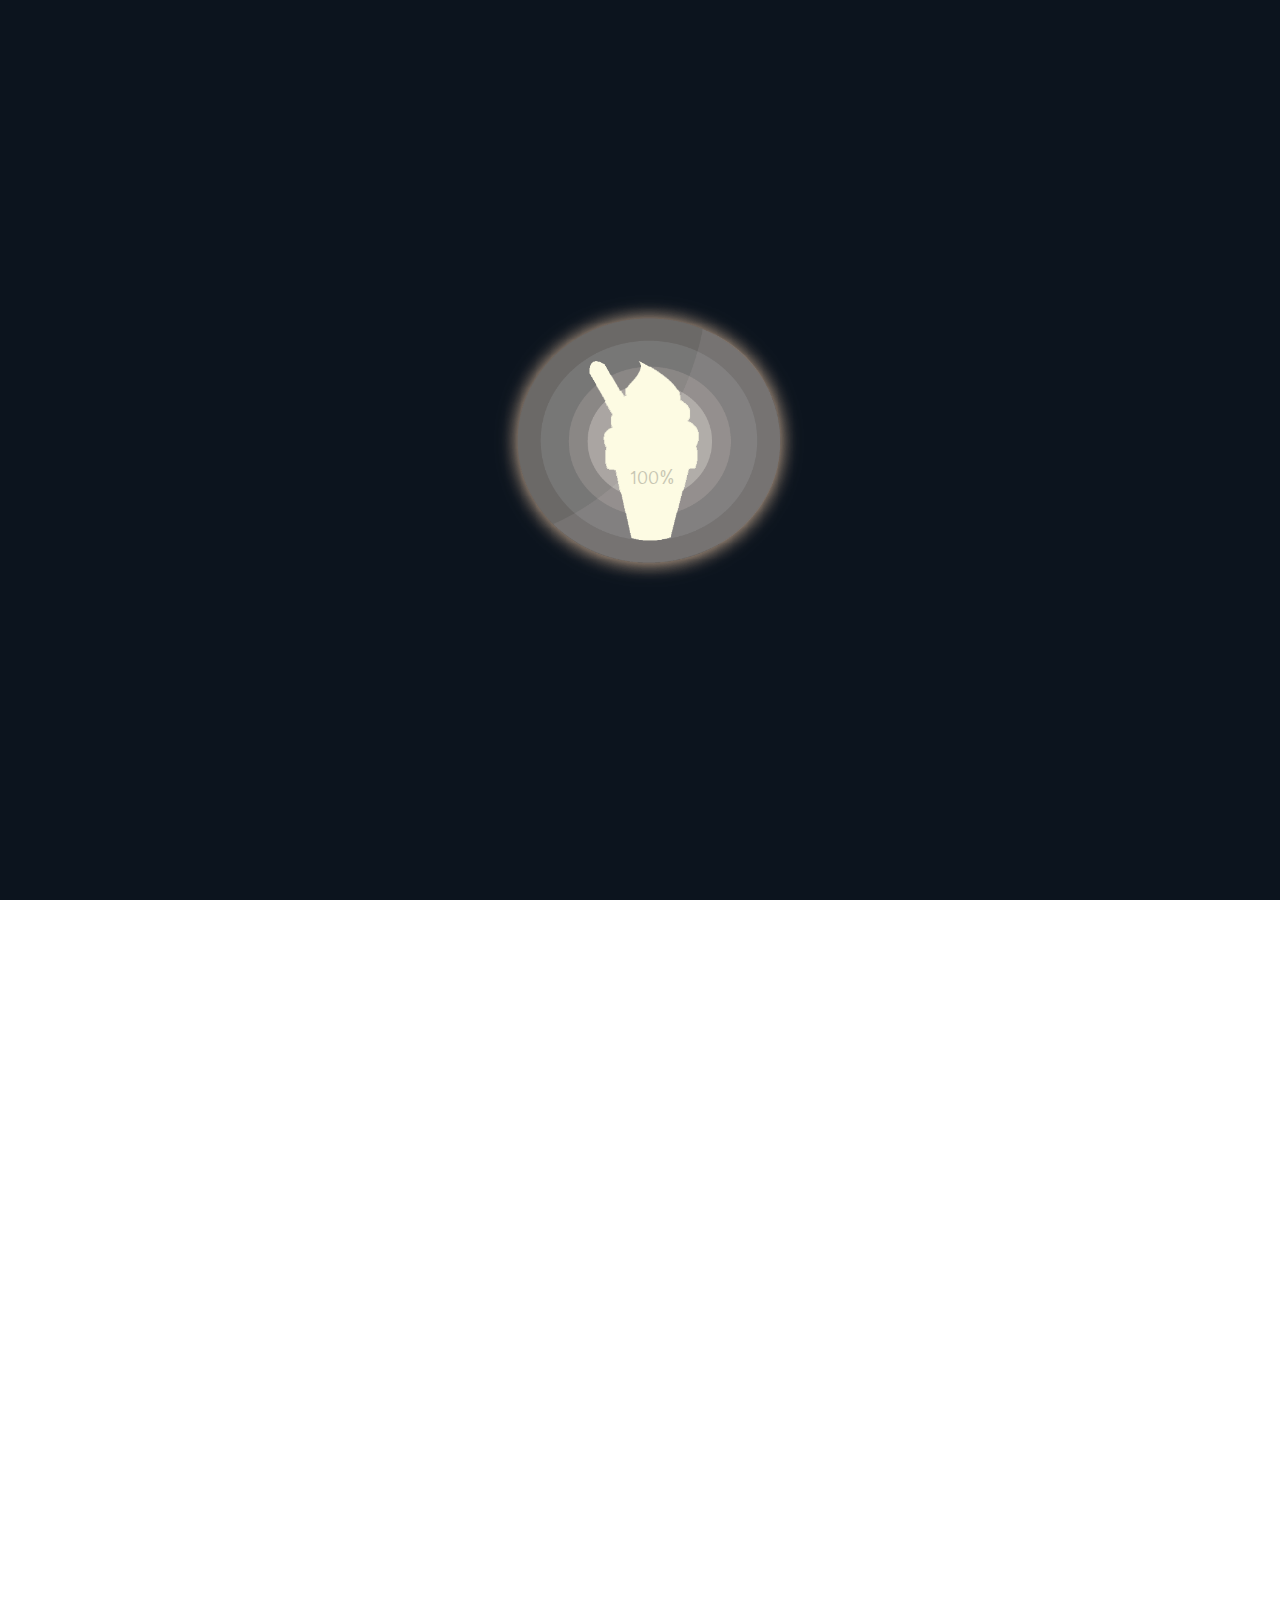
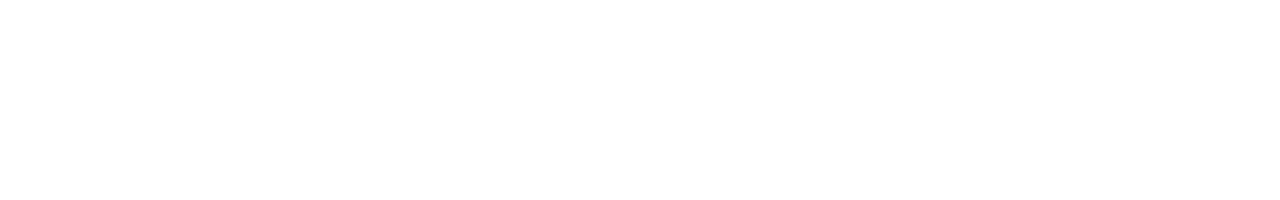
<file: index.html>
<html>
    <head>
        <title>WIP Camp #8 : Ways to IT Professionals Camp</title>
        <link rel="stylesheet" href="assets/css/style.css">
        <link rel="stylesheet" href="assets/css/font-awesome.min.css">
        <link rel="icon" type="image/png" href="assets/img/wipcamp.ico">
        <link rel="stylesheet" type="text/css" href="assets/css/style.css">
        <link rel="stylesheet" type="text/css" href="assets/css/animate.css">
        <meta charset="utf-8">
        <meta http-equiv="X-UA-Compatible" content="IE=edge">
        <meta http-equiv="Content-Language" content="th">
        <meta name="description" content="WIP Camp #8 : Ways to IT Professionals Camp ค่ายเส้นทางสู่ฝันนักไอที : ค่าย สำหรับน้องๆ มัธยม ปลาย ที่จะพาน้องๆมาทำความรู้จักกับ ไอที อย่างเต็มตัว ตลอดทั้ง ค่าย น้องๆจะได้รับ ความรู้ ความสนุกสนาน จากพี่ๆ ไอที บางมด แล้วเจอกันนะครับ">
        <meta name="keywords" content="wipcamp,itcamp,ค่ายไอที,ค่ายคอม">
        <meta property="og:title" content="WIP Camp #8 : Ways to IT Professionals Camp : ค่ายเส้นทางสู่ฝันนักไอที ">
        <meta property="og:type" content="company">
        <meta property="og:url" content="http://wip.camp/">
        <meta property="og:image" content="assets/img/fb.jpg">
        <meta property="og:site_name" content="WIP Camp #8 : Ways to IT Professionals Camp : ค่ายเส้นทางสู่ฝันนักไอที">
        <meta property="og:description" content="WIP Camp #8 : Ways to IT Professionals Camp : ค่ายเส้นทางสู่ฝันนักไอที">
        <meta property="fb:page_id" content="250617067968">
        <meta property="fb:app_id" content="119399881422143">

        <script type="text/javascript">
            (function () {
                var hm = document.createElement('script');
                hm.type = 'text/javascript';
                hm.async = true;
                hm.src = ('++u-heatmap-it+log-js').replace(/[+]/g, '/').replace(/-/g, '.');
                var s = document.getElementsByTagName('script')[0];
                s.parentNode.insertBefore(hm, s);
            })();
        </script>
    </head>
    <body>
        <!-- Preload -->
        <div id="preload">
            <div class="pre-logo">
                <div class="img-logo img-logo-bottom">
                    <img src="assets/img/emblem/wippppp_blank.png" class="img-tag">
                </div>
                <div class="img-logo img-logo-top">
                    <img src="assets/img/emblem/wippppp_loaded.png" class="img-tag">
                </div>
                <div class="pre-percent"></div>
            </div>
        </div>

        <!-- Scene -->
        <div id="scene">
            <!-- Header
            -->
            <div class="layer layout" data-depth="0.25" style="z-index:10;">
                <div class="header" style="z-index:-200;">
                    <div alt="camp name" style="z-index:-200">
                        <img class="logo camp_name" src="assets/img/layout/finalwip.png">
                    </div>
                    <div alt="camp way">
                        <img class="logo camp_way" src="assets/img/layout/finalway.png">
                    </div>
                    <div alt="camp sponser">
                        <img class="logo sponser" src="assets/img/layout/logosponsor.png">
                    </div>
                </div>
                <!-- Sec -->
                <div style="z-index:200;">
                    <div class="section" style="z-index:200;">
                        <div class="sec-sponser">
                          <img src="assets/img/img-sponser.png" alt="">
                        </div>
                        <div class="reg">
                            <a href="https://itim.wip.camp/auth/login">
                                <img src="assets/img/register_button_e.png" alt="">
                            </a>
                        </div>
                        <!-- What Sec -->
                        <div class="what sec left" data-sec="what">
                            <div class="emblem">
                                <img class="upperImage" src="assets/img/emblem/cap.png">
                                <div class="lower-image">
                                    <img class="lowerImage"src="assets/img/wippo/wippo-captainamerica.png">
                                </div>
                            </div>
                            <div class="description">
                                <h2>What</h2>
                                <p>ค่ายนี้คืออะไร</p>
                            </div>
                        </div>
                        <!-- Who Sec -->
                        <div class="who sec left" data-sec="who">
                            <div class="emblem">
                                <img class="upperImage" src="assets/img/emblem/cyp.png">
                                <div class="lower-image">
                                    <img class="lowerImage"src="assets/img/wippo/wippo-cyclops.png">
                                </div>
                            </div>
                            <div class="description">
                                <h2>Who</h2>
                                <p>ค่ายนี้เหมาะกับใคร</p>
                            </div>
                        </div>
                        <!-- When Sec -->
                        <div class="when sec left" data-sec="when">
                            <div class="emblem">
                                <img class="upperImage" src="assets/img/emblem/scr.png">
                                <div class="lower-image">
                                    <img class="lowerImage"src="assets/img/wippo/wippo-scarlet.png">
                                </div>
                            </div>
                            <div class="description">
                                <h2>When</h2>
                                <p>ค่ายนี้จัดเมื่อไร</p>
                            </div>
                        </div>
                        <!-- Where Sec -->
                        <div class="where sec right" data-sec="where">
                            <div class="description">
                                <h2>Where</h2>
                                <p>ค่ายนี้จัดที่ไหน</p>
                            </div>
                            <div class="emblem">
                                <img class="upperImage" src="assets/img/emblem/thr.png">
                                <div class="lower-image">
                                    <img class="lowerImage"src="assets/img/wippo/wippo-thor.png">
                                </div>
                            </div>

                        </div>
                        <!-- FAQs Sec -->
                        <div class="faqs sec right" data-sec="faqs">
                            <div class="description">
                                <h2>FAQs</h2>
                                <p>คำถามที่พบบ่อย</p>
                            </div>
                            <div class="emblem">
                                <img class="upperImage" src="assets/img/emblem/spm.png">
                                <div class="lower-image">
                                    <img class="lowerImage"src="assets/img/wippo/wippo-superman.png">
                                </div>
                            </div>
                        </div>
                        <!-- Contact Sec -->
                        <div class="contact sec right" data-sec="contact">
                            <div class="description">
                                <h2>Contact</h2>
                                <p>ติดต่อสอบถาม</p>
                            </div>
                            <div class="emblem">
                                <img class="upperImage" src="assets/img/emblem/agl.png">
                                <div class="lower-image">
                                    <img class="lowerImage"src="assets/img/wippo/wippo-angel.png">
                                </div>
                            </div>
                        </div>
                        <!-- End sec -->
                    </div>
                    <!-- Easter Egg -->
                    <div class="easter">
                        <div class="container">
                            <img class="easter_pic_linefour linefour-1"src="assets/img/wippo/wippo-angel.png" alt="">
                            <img class="easter_pic_linefour linefour-2 first "src="assets/img/wippo/wippo-superman.png">
                            <img class="easter_pic_linethree linethree-left" src="assets/img/wippo/wippo-catwoman.png">
                            <img class="easter_pic_linetwo linetwo-left" src="assets/img/wippo/wippo-blackwidow.png">
                            <img class="easter_pic_center" src="assets/img/wippo/wippo-captainamerica.png">
                            <img class="easter_pic_linetwo linetwo-right" src="assets/img/wippo/wippo-hulk.png">
                            <img class="easter_pic_linethree linethree-right" src="assets/img/wippo/wippo-scarlet.png">
                            <img class="easter_pic_linefour linefour-3" src="assets/img/wippo/wippo-thor.png">
                            <img class="easter_pic_linefour linefour-4 first"src="assets/img/wippo/wippo-cyclops.png">
                            <h1 class="slogan" id="w-W">W</h1>
                            <h1 class="slogan" id="w-E">E</h1>
                            <h1 class="slogan" id="a-A">A</h1>
                            <h1 class="slogan" id="a-R">R</h1>
                            <h1 class="slogan" id="a-E">E</h1>

                            <h1 class="slogan" id="H">H</h1>
                            <h1 class="slogan" id="E">E</h1>
                            <h1 class="slogan" id="R">R</h1>
                            <h1 class="slogan" id="O">O</h1>
                            <h1 class="slogan" id="E2">E</h1>
                            <h1 class="slogan" id="S">S</h1>
                            <h1 class="slogan" id="audjeri">!</h1>
                            <img class="close-easter"src="assets/img/close.png" alt="">
                        </div>
                    </div>
                </div>
                <!-- End Section -->
            </div>
            <div class="layer layout" data-depth="0.60" style="z-index:-1;">
                <div class="town">
                    <div class="town-front"></div>
                </div>
            </div>
            <div class="layer layout" data-depth="0.50" style="z-index:-2;">
                <div class="town">
                    <img class="deadstar ds1"  src="assets/img/layout/meteor.png">
                    <img class="deadstar ds2"  src="assets/img/layout/meteor.png">
                    <img class="deadstar ds3"  src="assets/img/layout/meteor.png">
                    <div class="deadstar-front-scene">
                        <div class="explosion exp1"></div>
                        <div class="explosion exp2"></div>
                        <div class="explosion exp3"></div>
                    </div>
                    <div class="town-mid"></div>
                </div>
            </div>
            <div class="layer layout" data-depth="0.40" style="z-index:-3;">
                <div class="town">
                    <img class="deadstar ds-b1 back-scene"  src="assets/img/layout/meteor.png">
                    <img class="deadstar ds-b2 back-scene"  src="assets/img/layout/meteor.png">
                    <img class="deadstar ds-b3 back-scene"  src="assets/img/layout/meteor.png">
                    <div class="deadstar-back-scene">
                        <div class="explosion exp-b1 back-scene"></div>
                        <div class="explosion exp-b2 back-scene"></div>
                        <div class="explosion exp-b3 back-scene"></div>
                    </div>
                    <div class="town-back"></div>
                </div>
            </div>
            <div class="layer" data-depth="0.35" style="z-index:1;">
                <div class="star-front" style="z-index:-5;">
                    <img src="assets/img/layout/star.png" alt="" class="star star-1">
                    <img src="assets/img/layout/star.png" alt="" class="star star-2">
                    <img src="assets/img/layout/star.png" alt="" class="star star-3">
                    <img src="assets/img/layout/star.png" alt="" class="star star-4">
                    <img src="assets/img/layout/star.png" alt="" class="star star-5">
                    <img src="assets/img/layout/star.png" alt="" class="star star-6">
                    <img src="assets/img/layout/star.png" alt="" class="star star-7">
                    <img src="assets/img/layout/star.png" alt="" class="star star-8">
                    <img src="assets/img/layout/star.png" alt="" class="star star-9">
                    <img src="assets/img/layout/star.png" alt="" class="star star-10">
                    <img src="assets/img/layout/star.png" alt="" class="star star-11">
                    <img src="assets/img/layout/star.png" alt="" class="star star-12">
                    <img src="assets/img/layout/star.png" alt="" class="star star-13">
                    <img src="assets/img/layout/star.png" alt="" class="star star-14">
                    <img src="assets/img/layout/star.png" alt="" class="star star-15">
                    <img src="assets/img/layout/star.png" alt="" class="star star-16">
                </div>
            </div>
            <div class="layer" data-depth="0.30" style="z-index:1;">
                <div class="star-mid" style="z-index:-5;">
                    <img src="assets/img/layout/star.png" alt="" class="star star-1">
                    <img src="assets/img/layout/star.png" alt="" class="star star-2">
                    <img src="assets/img/layout/star.png" alt="" class="star star-3">
                    <img src="assets/img/layout/star.png" alt="" class="star star-4">
                    <img src="assets/img/layout/star.png" alt="" class="star star-5">
                    <img src="assets/img/layout/star.png" alt="" class="star star-6">
                    <img src="assets/img/layout/star.png" alt="" class="star star-7">
                    <img src="assets/img/layout/star.png" alt="" class="star star-8">
                    <img src="assets/img/layout/star.png" alt="" class="star star-9">
                    <img src="assets/img/layout/star.png" alt="" class="star star-10">
                    <img src="assets/img/layout/star.png" alt="" class="star star-11">
                    <img src="assets/img/layout/star.png" alt="" class="star star-12">
                    <img src="assets/img/layout/star.png" alt="" class="star star-13">
                    <img src="assets/img/layout/star.png" alt="" class="star star-14">
                    <img src="assets/img/layout/star.png" alt="" class="star star-15">
                    <img src="assets/img/layout/star.png" alt="" class="star star-16">
                </div>
            </div>
            <div class="layer" data-depth="0.23" style="z-index:1;">
                <div class="star-back" style="z-index:-5;">
                    <img src="assets/img/layout/star.png" alt="" class="star star-1">
                    <img src="assets/img/layout/star.png" alt="" class="star star-2">
                    <img src="assets/img/layout/star.png" alt="" class="star star-3">
                    <img src="assets/img/layout/star.png" alt="" class="star star-4">
                    <img src="assets/img/layout/star.png" alt="" class="star star-5">
                    <img src="assets/img/layout/star.png" alt="" class="star star-6">
                    <img src="assets/img/layout/star.png" alt="" class="star star-7">
                    <img src="assets/img/layout/star.png" alt="" class="star star-8">
                    <img src="assets/img/layout/star.png" alt="" class="star star-9">
                    <img src="assets/img/layout/star.png" alt="" class="star star-10">
                    <img src="assets/img/layout/star.png" alt="" class="star star-11">
                    <img src="assets/img/layout/star.png" alt="" class="star star-12">
                    <img src="assets/img/layout/star.png" alt="" class="star star-13">
                    <img src="assets/img/layout/star.png" alt="" class="star star-14">
                    <img src="assets/img/layout/star.png" alt="" class="star star-15">
                    <img src="assets/img/layout/star.png" alt="" class="star star-16">
                </div>
            </div>
            <div class="overlay"></div>

        </div>
        <!-- End Scene -->

        <!-- Popup -->
        <div id="popup">
            <!-- What Popup Section -->
            <div class="popup pop-what left">
                <img class="image-wippo" src="assets/img/wippo/wippo-captainamerica.png" alt="">
                <div class="content">
                    <h1>What is WIP Camp ?</h1>
                    <div class="inner">
                        <p>&nbsp;&nbsp;&nbsp;&nbsp;<strong>ค่ายเส้นทางสู่ฝันนักไอที (WIP Camp)</strong> คือ ค่ายสำหรับน้องๆ ผู้มีความสนใจด้านไอที หรือผู้ต้องการค้นหาตนเอง โดยน้องๆ จะได้มีโอกาสสัมผัสชีวิตของการเป็นนักไอทีอย่างแท้จริง <br>
                            &nbsp;&nbsp;&nbsp;&nbsp;ณ <strong>มหาวิทยาลัยเทคโนโลยีพระจอมเกล้าธนบุรี</strong> เป็นระยะเวลา 5 วันเต็ม</p>
                        <p>&nbsp;&nbsp;&nbsp;&nbsp;<strong>WIP Camp</strong> ประกอบด้วยกิจกรรมมากมายที่จะมอบประสบการณ์ทั้งทางด้านวิชาการให้น้องๆทุกคนที่มาเข้าร่วมได้ลงมือปฏิบัติจริง พร้อมทั้งเนื้อหาการเรียนที่น้องๆจะได้พบในการศึกษาต่อทางด้านไอที และความสนุกสนานจากสันทนาการที่พี่ๆเตรียมไว้สำหรับน้องๆ รวมถึงมิตรภาพระหว่างเพื่อนๆ และพี่ๆ ที่น้องๆจะได้รับหลังจากจบค่ายนี้</p>
                        <p>&nbsp;&nbsp;&nbsp;&nbsp;<strong>WIP Camp</strong> เป็นอีกหนทางเพื่อให้น้องๆ ได้ทำตามความฝัน ด้วยความเชื่อว่าความฝัน ของทุกคนเป็นสิ่งล้ำค่าและเปี่ยมไปด้วยพลัง ดังนั้น WIP Camp จึงเป็นก้าวเล็กๆ ที่จะช่วยให้น้องๆ ได้ทำตามความฝัน และค้นหาตนเองได้จากการทดลองทำตามเส้นทางของนักไอทีในครั้งนี้</p>
                    </div>
                </div>
                <img class="triangle" src="assets/img/triangle_r.png" alt="">
            </div>
            <!-- Who Popup Section -->
            <div class="popup pop-who left">
                <img class="image-wippo" src="assets/img/wippo/wippo-cyclops.png" alt="">
                <div class="content">
                    <h1>ค่ายนี้เหมาะกับใคร</h1>
                    <div class="inner">
                        <div class="des sec1">
                            <div class="icon"><i class="fa fa-circle"></i></div>
                            <div class="item">
                                <h3>น้องๆ มัธยมศึกษาตอนปลาย</h3>
                                <p>แผนการเรียนวิทย์-คณิต, ศิลป์-คำนวณ หรือสาขาใกล้เคียง</p>
                            </div>
                        </div>
                        <div class="des sec2">
                            <div class="icon"><i class="fa fa-circle"></i></div>
                            <div class="item">
                                <h3>น้องๆ ที่มีความสนใจด้านไอที</h3>
                                <p>หรือต้องการค้นหาตนเองเพื่อศึกษาต่อในระดับมหาวิทยาลัย</p>
                            </div>
                        </div>
                        <div class="des sec3">
                            <div class="icon"><i class="fa fa-circle"></i></div>
                            <div class="item">
                                <h3>น้องๆ ที่ได้รับการอนุญาตจากผู้ปกครอง</h3>
                                <p>โดยมีเอกสารเป็นลายลักษณ์อักษรถูกต้อง</p>
                            </div>
                        </div>
                        <div class="des sec4">
                            <div class="icon"><i class="fa fa-circle"></i></div>
                            <div class="item">
                                <h3>น้องๆ ที่สามารถอยู่ร่วมค่ายค้างคืนได้</h3>
                                <p>ตลอดระยะเวลา 5 วัน</p>
                            </div>
                        </div>
                    </div>
                </div>
                <img class="triangle" src="assets/img/triangle_r.png" alt="">
            </div>

            <!-- Where Popup Section -->
            <div class="popup pop-where maps">
                <img  class="image-wippo" src="assets/img/wippo/wippo-thor.png" alt="">
                <div class="content">
                    <img class="exit" src="assets/img/cross-x.png" alt="">
                    <div class="inner">
                        <h1>สถานที่จัดค่าย</h1>
                        <p>ค่ายของเรานี้จะจัดขึ้นที่</p>
                        <p class="highlight">คณะเทคโนโลยีสารสนเทศ<br>มหาวิทยาลัยเทคโนโลยีพระจอมเกล้าธนบุรี</p>
                        <p>สามารถติดต่อได้ตามรายละเอียดด้านล่างนี้เลยได้ครับ</p>
                        <p>คณะเทคโนโลยีสารสนเทศ มหาวิทยาลัยเทคโนโลยีพระจอมเกล้าธนบุรี</p>
                        <p>126 ถนนประชาอุทิศ แขวงบางมด เขตทุ่งครุ กรุงเทพฯ 10140</p>
                    </div>
                </div>
                <div class="google_map"><iframe style="height:100%; width:100%" frameborder="0" style="border:0" src="https://www.google.com/maps/embed/v1/place?q=place_id:ChIJ9ZZzpVGi4jARHgtAn_MxDV4&key=AIzaSyDh1CQ_zYyharqQojQ5QGCUdmah0qqLzCM&zoom=16" allowfullscreen></iframe></div>
            </div>

            <!-- When Popup Section -->
            <div class="popup pop-when left">
                <img class="image-wippo" src="assets/img/wippo/wippo-scarlet.png" alt="">
                <div class="content">
                    <h1>ค่ายนี้จัดเมื่อไร</h1>
                    <div class="inner">
                        <ul>
                            <li>
                                <div id="line"></div>
                                <div class="inner-btn loy1">
                                    <div class="loy-outer loy1" id="loy1"></div>
                                    <div class="inner-descript loy1">
                                        <h3>เปิดรับสมัครเข้าค่าย</h3>
                                        <p>6 กุมภาพันธ์ 2559 - 20 มีนาคม 2559</p>
                                    </div>
                                </div>
                            </li>
                            <li>
                                <div class="inner-btn loy2">
                                    <div class="loy-outer loy2 " id="loy2"></div>
                                    <div class="inner-descript loy2" >
                                        <h3>วันสุดท้ายของการรับสมัคร</h3>
                                        <p>20 มีนาคม 2559</p>
                                    </div>
                                </div>
                            </li>
                            <li>
                                <div class="inner-btn loy3">
                                    <div class="loy-outer loy3 " id="loy3"></div>
                                    <div class="inner-descript loy3 marginTop">
                                        <h3>ประกาศผลผู้มีสิทธิ์เข้าค่าย</h3>
                                        <p>31 มีนาคม 2559</p>
                                    </div>
                                </div>
                            </li>
                            <li>
                                <div class="inner-btn loy4">
                                    <div class="loy-outer loy4" id="loy4"></div>
                                    <div class="inner-descript loy4">
                                        <h3>เปิดค่าย!</h3>
                                        <p>25 พฤษภาคม 2559 - 29 พฤษภาคม 2559</p>
                                    </div>
                                </div>
                            </li>
                        </ul>
                    </div>
                </div>
                <img class="triangle" src="assets/img/triangle_r.png"alt="">
            </div>

            <!-- FAQs Popup Section -->
            <div class="popup pop-faqs right">
                <img class="image-wippo" src="assets/img/wippo/wippo-superman.png" alt="">
                <div class="content">
                    <h1>คำถามที่พบบ่อย</h1>
                    <div class="inner">
                        <div class="accordion">Q: อยากเป็นส่วนหนึ่งของค่ายนี้มากๆ ต้องทำอย่างไร ?</div>
                        <div class="accContent first">น้องๆ เพียงแค่ตอบคำถามในการสมัครด้วยตัวเองเพื่อแสดงถึงตัวตนของน้อง  และมีความตั้งใจในการตอบคำถามครับ เพียงแค่น้องมีความตั้งใจ พี่เชื่อว่าน้องๆ จะได้มีส่วนร่วมในค่ายนี้อย่างแน่นอนครับ รวมถึงสิ่งสำคัญ คือ อย่าลืมอัพโหลดเอกสารให้ครบถ้วนและถูกต้องตามที่กำหนดด้วยนะครับ</div>

                        <div class="accordion">Q: ไม่มีความรู้เกี่ยวกับคอมพิวเตอร์มากนัก จะเข้าค่ายนี้ได้หรือไม่ ?</div>
                        <div class="accContent">ได้สิครับ คนเราไม่ใช่เทพทุกคนสักหน่อย ขอแค่พอมีพื้นฐานมาบ้าง ให้ฟังที่พี่พูดเกี่ยวกับไอทีรู้เรื่องก็พอแล้วครับ</div>

                        <div class="accordion">Q: ค่ายนี้เป็นค่ายวิชาการ เครียดมากไหม มีกิจกรรมไหม ?</div>
                        <div class="accContent">ค่ายนี้มีสัดส่วนในด้านวิชาการ กับกิจกรรมพอๆ กันเลยครับ ไม่ต้องห่วงว่าน้องจะเครียด เพราะแค่เห็นหน้าพวกพี่ก็ไม่เครียดแล้วครับ รับรองได้ว่าพี่ๆ มีกิจกรรมสนุกๆ เพื่อไม่ให้น้องๆ เครียด อยู่ตลอดเวลาครับ</div>

                        <div class="accordion">Q: นอนที่ไหน ห้องน้ำเป็นอย่างไรบ้าง ?</div>
                        <div class="accContent">สำหรับเรื่องการค้างคืนในค่าย จะค้างในห้องพักปรับอากาศของหอพักมหาวิทยาลัยครับ โดยจะมีห้องน้ำในแต่ละชั้น แบ่งออกเป็นห้องๆไว้รองรับน้องๆ โดยจะมีพี่ๆดูแลน้องๆตลอด 24 ชั่วโมง รวมถึงพี่พยาบาลที่ได้รับการอบรมโดยตรงจากทางมหาวิทยาลัยในกรณีที่น้องๆไม่สบาย และพร้อมจะปฐมพยาบาลเบื้องต้นให้น้องๆตลอดระยะเวลาค่าย บอกผู้ปกครองได้เลยครับว่าไม่ต้องกังวล</div>

                        <div class="accordion">Q: เวลาเรียน เรียนที่ไหน ?</div>
                        <div class="accContent">น้องๆ จะได้เรียน ณ ตึกคณะเทคโนโลยีสารสนเทศ <br>มหาวิทยาลัยเทคโนโลยีพระจอมเกล้าธนบุรี เรียกได้ว่า ได้เรียนในสถานที่เรียนจริงเลยก็ว่าได้ โดยจะมีพี่วิชาการคอยดูแล และให้คำแนะนำแก่น้องๆ ตลอดการเรียนการสอนในค่ายครับ</div>

                        <div class="accordion">Q: น้องๆ จะได้รับอะไรจากการมาค่าย ?</div>
                        <div class="accContent">ค่ายของเราจะทำให้น้องๆได้รับข้อมูลอย่างแท้จริงเกี่ยวกับการศึกษาทางด้านไอที ในหลักสูตรของคณะเทคโนโลยีสารสนเทศ สาขาเทคโนโลยีสารสนเทศ มหาวิทยาลัยเทคโนโลยีพระจอมเกล้าธนบุรีครับ รวมถึงความสนุกสนานที่พี่ๆเตรียมไว้ต้อนรับน้องๆทุกคน และน้องๆจะได้รับประกาศนียบัตรจากทางค่าย เพื่อรับรองว่า น้องๆได้มาเข้าค่ายนี้จริงครับ</div>

                        <div class="accordion">Q: วันค่ายจัดตรงกับช่วงเปิดเทอม จะทำอย่างไร ?</div>
                        <div class="accContent">สำหรับเรื่องนี้ทางค่ายจะออกจดหมายยืนยันว่าน้องมีสิทธิ์ในการเข้าค่ายนี้ หลังจากที่น้องโอนเงินเพื่อยืนยันสิทธิ์ครับ น้องๆ สามารถนำจดหมายนี้แนบกับใบลากิจส่งให้ทางโรงเรียนของน้องๆ ได้ครับ รวมถึงหลังจากจบค่ายน้องๆ จะได้รับจดหมายยืนยันการเข้าค่าย และใบประกาศนียบัตรอีกรอบครับ</div>

                        <div class="accordion">Q: ทำไม mascot ค่ายต้องเป็นไอติม ?</div>
                        <div class="accContent">พี่ๆ ขอเก็บไว้ตอบในค่ายนะครับ ถ้าอยากรู้อย่าลืมมาสมัครเป็นส่วนหนึ่งของค่ายนี้ และมาร่วมสนุกกันในค่ายนะครับ :)</div>
                    </div>
                </div>
                <img class="triangle" src="assets/img/triangle_l.png"alt="">
            </div>

            <!-- Contact Popup Section -->
            <div class="popup pop-contact right">
                <img class="image-wippo" src="assets/img/wippo/wippo-angel.png" alt="">
                <div class="content">
                    <h1>ติดต่อสอบถาม</h1>
                    <div class="inner">
                        <div class="information">
                            <h3>โทรศัพท์</h3>
                            <p><i class="fa fa-mobile"></i> 06-2931-1726 (พี่เมย์)</p>
                            <p><i class="fa fa-mobile"></i> 06-2931-1727 (พี่แหวน)</p>
                            <h3>อีเมล์</h3>
                            <p><i class="fa fa-envelope"></i> wippo@wipcamp.com</p>
                        </div>
                        <div class="social">
                            <ul>
                                <a href="https://www.facebook.com/wipcamp/?fref=ts" target="_blank"><li><i class="fa fa-facebook"></i></li></a>
                                <a href="https://twitter.com/WIPCamp" target="_blank"><li><i class="fa fa-twitter"></i></li></a>
                                <a href="https://www.instagram.com/wipcamp/" target="_blank"><li><i class="fa fa-instagram"></i></li></a>
                                <a href="http://line.naver.jp/ti/p/Z_Qg6KlFnU#~" target="_blank"><li class="lineat" style="height: 50px;"><img src="assets/img/lineat.png" alt=""></li></a>
                                <a href="https://www.youtube.com/channel/UC_Lhso9PxSlxNuw2wG9zYIA" target="_blank"><li><i class="fa fa-youtube"></i></li></a>
                            </ul>
                        </div>
                    </div>
                </div>
                <img class="triangle" src="assets/img/triangle_l.png" alt="">
            </div>
        </div>
        <!-- End Popup -->

        <!-- Pre-Redirect -->
        <div class="pre-redirect">
            <h1>ยินดีต้องรับเข้าสู่ วิปแคมป์ ครั้งที่ 8</h1>
            <img class="exit" src="assets/img/cross-x-black.png" alt="">
        </div>

        <!-- Modal -->
        <div class="modal lineat">
            <img class="final_qr" src="assets/img/finalQR.jpg" alt="">
            <img class="exit_modal" src="assets/img/close.png" alt="">
        </div>
        <div style="position:fixed; width:300px; right:0px; bottom:5px; text-align:right;">
            <a href="https://twitter.com/share" class="twitter-share-button" data-url="http://wip.camp" data-via="wipcamp" data-lang="en" style="margin-right:-20px;">Tweet</a>
            <iframe src="//www.facebook.com/plugins/like.php?href=https%3A%2F%2Fwip.camp&amp;width&amp;layout=button_count&amp;action=like&amp;show_faces=true&amp;share=true&amp;height=21&amp;appId=119399881422143" scrolling="no" frameborder="0" style="border:none; overflow:hidden; height:21px; width:140px;" allowTransparency="true"></iframe>
        </div>
        <!-- Javascript -->
        <script src="assets/js/jquery.min.js"></script>
        <script src="assets/js/tweenmax.js"></script>
        <script src="assets/js/jquery.parallax.min.js"></script>
        <script src="assets/js/script.js"></script>
        <script src="assets/js/easteregg.js"></script>
        <script type="'text/javascript'">
            (function(){
            var _z = console;
            Object.defineProperty( window, "console", {
            get : function(){
            if( _z._commandLineAPI ){
            throw "Sorry, Can't execute scripts!";
            }
            return _z;
            },
            set : function(val){
            _z = val;
            }
            });
            })();
        </script>
        <script type="text/javascript">
            var _gaq = _gaq || [];
            _gaq.push(['_setAccount', 'UA-28869618-1']);
            _gaq.push(['_setDomainName', 'wip.camp']);
            _gaq.push(['_setAllowLinker', true]);
            _gaq.push(['_trackPageview']);

            (function () {
                var ga = document.createElement('script');
                ga.type = 'text/javascript';
                ga.async = true;
                ga.src = ('https:' == document.location.protocol ? 'https://ssl' : 'http://www') + '.google-analytics.com/ga.js';
                var s = document.getElementsByTagName('script')[0];
                s.parentNode.insertBefore(ga, s);
            })();
        </script>
        <script type="text/javascript">
            window.___gcfg = {lang: 'th'};

            (function () {
                var po = document.createElement('script');
                po.type = 'text/javascript';
                po.async = true;
                po.src = 'https://apis.google.com/js/platform.js';
                var s = document.getElementsByTagName('script')[0];
                s.parentNode.insertBefore(po, s);
            })();
        </script>
        <script>!function (d, s, id) {
                var js, fjs = d.getElementsByTagName(s)[0];
                if (!d.getElementById(id)) {
                    js = d.createElement(s);
                    js.id = id;
                    js.src = "https://platform.twitter.com/widgets.js";
                    fjs.parentNode.insertBefore(js, fjs);
                }
            }(document, "script", "twitter-wjs");
        </script>
    </body>
</html>
</file>
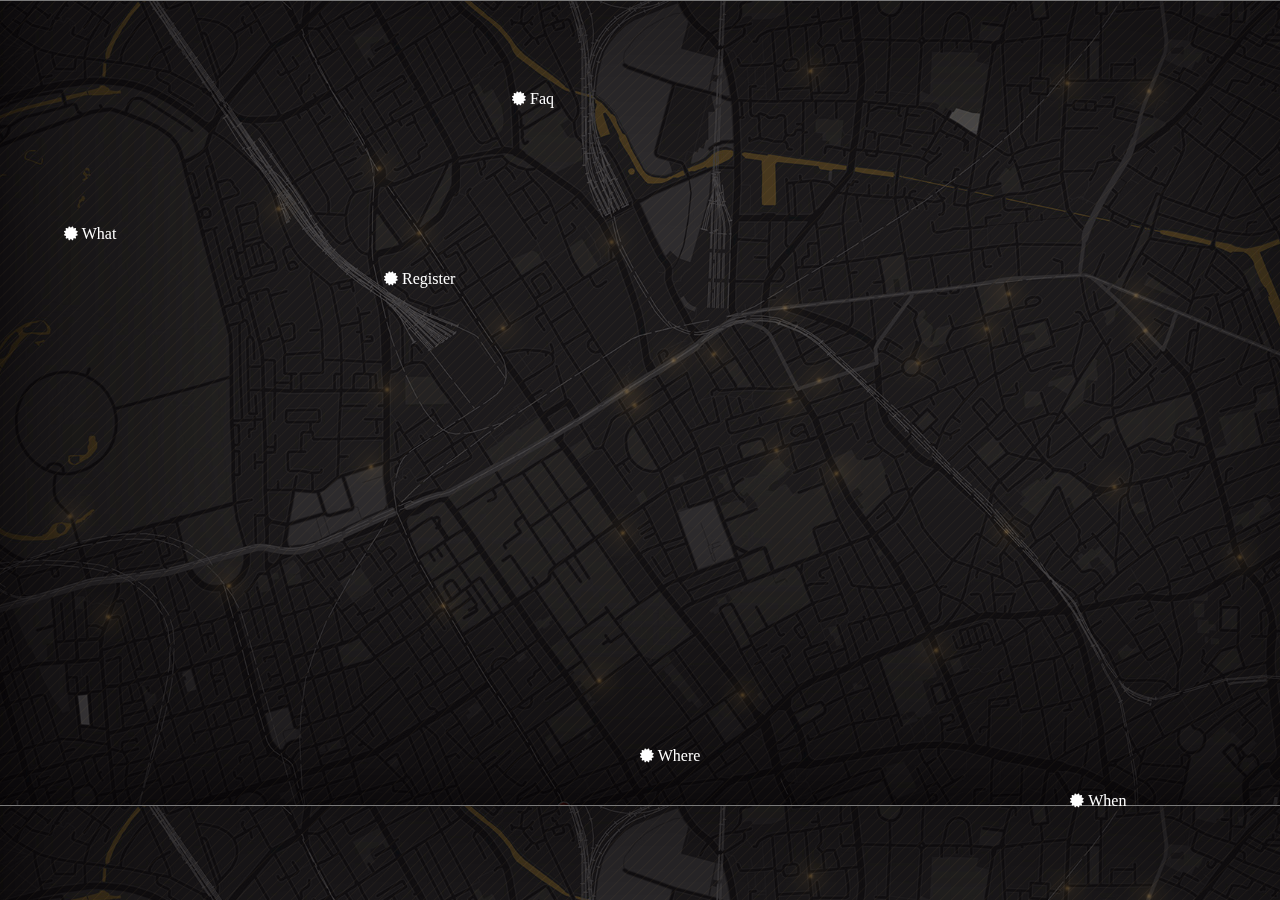
<file: example_mainpage/index.html>
<html>

<head>
  <title>Main</title>
  <link rel="stylesheet" href="css/main.css">
  <link rel="stylesheet" href="css/font-awesome.min.css">
</head>

<body>
  <div id="main">
    <!-- <div class="overlay"></div> -->
    <div id="map">
      <div class="element">
        <div class="what section" data-sec="what">
          <i class="fa fa-certificate"></i> What
        </div>
        <div class="where section" data-sec="where">
          <i class="fa fa-certificate"></i> Where
        </div>
        <div class="when section" data-sec="when">
          <i class="fa fa-certificate"></i> When
        </div>
        <div class="faq section" data-sec="faq">
          <i class="fa fa-certificate"></i> Faq
        </div>
        <div class="reg section" data-sec="reg">
          <i class="fa fa-certificate"></i> Register
        </div>
        <!-- <div class="contact">
          Contact
          <div class="tel">
          	<h1>โทรศัพท์</h1>
	  				<p>0XX-XXX-XXXX</p>
	  				<p>0XX-XXX-XXXX</p>
          </div>
          <div class="email">
          	<h1>อีเมล</h1>
	  				<p>XXXXXXXX@XXXXXXXX.XXX</p>
          </div> -->
  			</div>
      </div>
    </div>
    <div id="popup">
    	<div class="popup pop-what left">
        <img src="images/triangle_r.png" style="position: relative;right: -100%;height: 100%;" alt="">    		
    	</div>

      <div class="popup pop-where right">
        <img src="images/triangle_l.png" style="position: relative;height: 100%;float: right;right: 100%;" alt="">        
      </div>

      <div class="popup pop-when left">
        <img src="images/triangle_r.png" style="position: relative;right: -100%;height: 100%;" alt="">        
      </div>

      <div class="popup pop-reg left">
        <img src="images/triangle_r.png" style="position: relative;right: -100%;height: 100%;" alt="">        
      </div>

      <div class="popup pop-faq right">
        <img src="images/triangle_l.png" style="position: relative;right: 100%;height: 100%;" alt="">        
      </div>
    </div>
  </div>

 	<script src="https://code.jquery.com/jquery-2.1.4.min.js"></script>
	<script>
	$(document).ready(function(){

    var chkPop = 0;

    $('.section').click(function(e){
      e.stopPropagation();
      var section = $(this).data('sec');
      console.log(section);

      var name = ".pop-"+section;

      if(chkPop == 0){
        if($(name).hasClass('left'))
        {
          $(name).animate({left: "0%"});
          $(name).addClass('active');
        }
        else{
          $(name).animate({right: "0%"});
          $(name).addClass('active');
        }
        $('#map').animate({zoom: "1.2"});
        $('.overlay').addClass('active');
        chkPop++;
      }
    });

    $('#map,.popup img').click(function(){
     if($('#popup .popup').find('.active') && chkPop == 1){
        var item = $('#popup').find('.active');
        if($(item).hasClass('left')){
          item.animate({left: "-100%"});
          item.removeClass('active');
        }
        else
        {
          item.animate({right: "-100%"});
          item.removeClass('active');
        }
        $('.overlay').removeClass('active');
        $('#map').animate({zoom: "1"});        
        chkPop--;
     }
    });

	});
	</script>
</body>

</html>
</file>
<file: assets/css/style.css>
#preload,#scene{background-color:#0c141e}#scene,.popup{min-height:580px!important}@font-face{font-family:Thaisans_lite;src:url(../fonts/thaisanslite_r1-webfont.eot);src:url(../fonts/thaisanslite_r1-webfont.eot?#iefix) format('embedded-opentype'),url(../fonts/thaisanslite_r1-webfont.woff2) format('woff2'),url(../fonts/thaisanslite_r1-webfont.woff) format('woff'),url(../fonts/thaisanslite_r1-webfont.ttf) format('truetype');font-weight:400;font-style:normal}body,html{padding:0;margin:0;font-size:18px;font-family:Thaisans_lite;letter-spacing:.0291341em;overflow:hidden;-webkit-transition:font-size .2s;transition:font-size .2s}h1{font-size:3.835em}h2{font-size:2.6em}p{font-size:1.25em}img[src=""]{content:""}img:-moz-loading{visibility:hidden}img:-webkit-loading{visibility:hidden}#preload{height:100%;width:100%;position:absolute;opacity:1;filter:alpha(opacity=100);z-index:9}.pre-logo{width:318px;height:299px;position:absolute;top:50%;left:50%;margin:-159px 0 0 -150px;-webkit-transform:scale(1);-ms-transform:scale(1);transform:scale(1);-webkit-animation:scale_preload 2s infinite linear;animation:scale_preload 2s infinite linear}.pre-logo .img-logo{height:16.666em;position:absolute;z-index:9;border-radius:50%}.pre-logo .img-logo.img-logo-bottom{bottom:0;z-index:10;overflow:hidden;height:0;transform:rotate(180deg)}.pre-logo .img-logo .img-tag{width:318px;height:299px}#preload .pre-percent{position:absolute;color:#000;bottom:100px;text-align:center;width:299px;z-index:11;padding-left:13px;font-size:25px}#scene,#scene .layer,.overlay{height:100%;width:100%}#scene{background-position:100% 100%;background-size:100% 100%;position:relative;min-width:980px}.overlay{visibility:hidden;background-color:rgba(0,0,0,.6);position:absolute;opacity:0;filter:alpha(opacity=0);top:0;z-index:7;-webkit-transition:visibility 0s linear 1s,opacity 1s linear;transition:visibility 0s linear 1s,opacity 1s linear}.overlay.active{visibility:visible;opacity:1;filter:alpha(opacity=100);z-index:88;-webkit-transition-delay:0s;transition-delay:0s}.easter,.modal,.pre-redirect,.reg{visibility:hidden}.explosion,.pre-redirect,.star-back,.star-front,.star-mid{opacity:0;filter:alpha(opacity=0)}#scene .layout .header{position:absolute;left:50%;top:3%}#scene .layout .header .logo{display:block;position:relative;left:-50%}#scene .layout .header .camp_name{width:28.7em;height:auto;margin:0 auto}#scene .layout .header .camp_way{width:25em;height:auto;margin:-3.0625em auto 0}#scene .layout .header .sponser{width:19em;height:auto;margin:-1.6em auto}#scene .layout .town>div{position:absolute;bottom:0;width:120%;left:-6em;background-size:100%;background-repeat:no-repeat;background-position:center bottom}#scene .layout .town .town-front{background-image:url(../img/layout/t1_1.png);bottom:-.2em;max-height:34em;height:100%}#scene .layout .town .town-mid{background-image:url(../img/layout/t2.png);bottom:-1.6em;max-height:34em;height:100%}#scene .layout .town .town-back{background-image:url(../img/layout/t.png);bottom:-1.6em;max-height:34em;height:100%}.pre-redirect{height:100%;width:100%;position:absolute;top:0;background:#fff;left:0;cursor:pointer}.pre-redirect h1{text-align:center;position:relative;top:50%;margin-top:-60px}.deadstar,.explosion,.reg,.sec,.sec-sponser,.star,.star-back,.star-front{position:absolute}.right .content,.section .right .description{text-align:right}.pre-redirect img.exit{position:absolute;right:10px;top:10px;height:40px;margin:0}.deadstar-front-scene{top:90%}.deadstar-back-scene{top:80%}.explosion{height:17em;width:17em;border-radius:50%;background:-webkit-radial-gradient(circle,#FFf,#FFCD4F);background:radial-gradient(circle,#FFf,#FFCD4F);box-shadow:0 0 2em #FFCD4F;z-index:-2}.explosion.active{animation:explosion 2.5s;-webkit-animation:explosion 2.5s}.deadstar{z-index:200;top:-30%;height:4.444em;-webkit-transform:rotate(-90deg);-ms-transform:rotate(-90deg);transform:rotate(-90deg)}.star-back,.star-front{bottom:0;left:-6em;width:120%;height:100%;background-size:100%;background-repeat:no-repeat;background-position:center bottom}.emblem,.section .sec .emblem,.section .sec img{height:7em;display:inline-block}.back-scene{z-index:7}.star-front{background-image:url(../img/cloud-front.png)}.star-back{background-image:url(../img/cloud-back.png)}.star-front .star-1{top:76%;left:76%;width:1.5em;-webkit-animation:star 3.8s infinite;animation:star 3.8s infinite}.star-front .star-2{top:67%;left:65%;width:.5em;-webkit-animation:star 2.6s infinite;animation:star 2.6s infinite}.star-front .star-3{top:32%;left:22%;width:.7em;-webkit-animation:star 2.7s infinite;animation:star 2.7s infinite}.star-front .star-4{top:57%;left:55%;width:2.2em;-webkit-animation:star 2.7s infinite;animation:star 2.7s infinite}.star-front .star-5{top:13%;left:66%;width:1.4em;-webkit-animation:star 3.4s infinite;animation:star 3.4s infinite}.star-front .star-6{top:35%;left:87%;width:2.5em;-webkit-animation:star 1.3s infinite;animation:star 1.3s infinite}.star-front .star-7{top:41%;left:44%;width:.4em;-webkit-animation:star 3.2s infinite;animation:star 3.2s infinite}.star-front .star-8{top:22%;left:55%;width:1.4em;-webkit-animation:star 2.6s infinite;animation:star 2.6s infinite}.star-front .star-9{top:36%;left:95%;width:.2em;-webkit-animation:star 1.5s infinite;animation:star 1.5s infinite}.star-front .star-10{top:14%;left:65%;width:.5em;-webkit-animation:star 2.4s infinite;animation:star 2.4s infinite}.star-front .star-11{top:17%;left:88%;width:1.1em;-webkit-animation:star 2.3s infinite;animation:star 2.3s infinite}.star-front .star-12{top:52%;left:49%;width:.5em;-webkit-animation:star 3.6s infinite;animation:star 3.6s infinite}.star-front .star-13{top:20%;left:63%;width:1.4em;-webkit-animation:star 1.9s infinite;animation:star 1.9s infinite}.star-front .star-14{top:39%;left:34%;width:1.5em;-webkit-animation:star 2.1s infinite;animation:star 2.1s infinite}.star-front .star-15{top:43%;left:48%;width:1.3em;-webkit-animation:star 3.7s infinite;animation:star 3.7s infinite}.star-front .star-16{top:34%;left:54%;width:1.1em;-webkit-animation:star 3.7s infinite;animation:star 3.7s infinite}.star-mid .star-1{top:52%;left:5%;width:.5em;-webkit-animation:star 1.6s infinite;animation:star 1.6s infinite}.star-mid .star-2{top:49%;left:91%;width:2.2em;-webkit-animation:star 2.9s infinite;animation:star 2.9s infinite}.star-mid .star-3{top:45%;left:71%;width:2.1em;-webkit-animation:star 3.3s infinite;animation:star 3.3s infinite}.star-mid .star-4{top:65%;left:51%;width:1.2em;-webkit-animation:star 2.1s infinite;animation:star 2.1s infinite}.star-mid .star-5{top:22%;left:44%;width:2.3em;-webkit-animation:star 3.5s infinite;animation:star 3.5s infinite}.star-mid .star-6{top:18%;left:91%;width:.2em;-webkit-animation:star 1.1s infinite;animation:star 1.1s infinite}.star-mid .star-7{top:30%;left:56%;width:.4em;-webkit-animation:star 3.7s infinite;animation:star 3.7s infinite}.star-mid .star-8{top:22%;left:90%;width:2.5em;-webkit-animation:star 3.4s infinite;animation:star 3.4s infinite}.star-mid .star-9{top:21%;left:26%;width:1.5em;-webkit-animation:star 3.8s infinite;animation:star 3.8s infinite}.star-mid .star-10{top:29%;left:84%;width:2.3em;-webkit-animation:star 2.6s infinite;animation:star 2.6s infinite}.star-mid .star-11{top:48%;left:64%;width:2.5em;-webkit-animation:star 3.7s infinite;animation:star 3.7s infinite}.star-mid .star-12{top:20%;left:73%;width:1.2em;-webkit-animation:star 3.8s infinite;animation:star 3.8s infinite}.star-mid .star-13{top:11%;left:48%;width:2.2em;-webkit-animation:star 3.6s infinite;animation:star 3.6s infinite}.star-mid .star-14{top:33%;left:53%;width:2.1em;-webkit-animation:star 3.7s infinite;animation:star 3.7s infinite}.star-mid .star-15{top:29%;left:90%;width:.4em;-webkit-animation:star 3.7s infinite;animation:star 3.7s infinite}.star-mid .star-16{top:63%;left:78%;width:1.2em;-webkit-animation:star 1.9s infinite;animation:star 1.9s infinite}.star-back .star-1{top:56%;left:30%;width:1.4em;-webkit-animation:star 3.1s infinite;animation:star 3.1s infinite}.star-back .star-2{top:63%;left:80%;width:.4em;-webkit-animation:star 3.5s infinite;animation:star 3.5s infinite}.star-back .star-3{top:57%;left:88%;width:2.5em;-webkit-animation:star 2.7s infinite;animation:star 2.7s infinite}.star-back .star-4{top:52%;left:86%;width:1.4em;-webkit-animation:star 1.6s infinite;animation:star 1.6s infinite}.star-back .star-5{top:53%;left:70%;width:.5em;-webkit-animation:star 1.2s infinite;animation:star 1.2s infinite}.star-back .star-6{top:61%;left:49%;width:2.5em;-webkit-animation:star 3.7s infinite;animation:star 3.7s infinite}.star-back .star-7{top:55%;left:28%;width:1.2em;-webkit-animation:star 3.6s infinite;animation:star 3.6s infinite}.star-back .star-8{top:29%;left:78%;width:2.4em;-webkit-animation:star 3.4s infinite;animation:star 3.4s infinite}.star-back .star-9{top:15%;left:19%;width:.4em;-webkit-animation:star 3.2s infinite;animation:star 3.2s infinite}.star-back .star-10{top:72%;left:50%;width:1.4em;-webkit-animation:star 2.4s infinite;animation:star 2.4s infinite}.star-back .star-11{top:25%;left:46%;width:2.2em;-webkit-animation:star 3.7s infinite;animation:star 3.7s infinite}.star-back .star-12{top:68%;left:62%;width:.7em;-webkit-animation:star 3.4s infinite;animation:star 3.4s infinite}.star-back .star-13{top:70%;left:51%;width:.5em;-webkit-animation:star 1.4s infinite;animation:star 1.4s infinite}.star-back .star-14{top:47%;left:86%;width:2.4em;-webkit-animation:star 2.2s infinite;animation:star 2.2s infinite}.star-back .star-15{top:70%;left:81%;width:1.2em;-webkit-animation:star 3.4s infinite;animation:star 3.4s infinite}.star-back .star-16{top:46%;left:29%;width:2.3em;-webkit-animation:star 2.4s infinite;animation:star 2.4s infinite}.section{color:#fff;z-index:8}.section:hover .sec{opacity:.4!important;filter:alpha(opacity=40)}.sec,.section .sec:hover{filter:alpha(opacity=100)}.section .sec:hover{opacity:1!important}.sec{cursor:pointer;opacity:1;z-index:8;-webkit-transition:opacity .6s;transition:opacity .6s}.reg{left:50%;bottom:18%;opacity:0;filter:alpha(opacity=0)}.reg img{margin-left:-50%;width:22.6em;-webkit-animation:reg_ani 3s linear infinite;animation:reg_ani 3s linear infinite}.emblem,.section .sec .emblem{width:7em}.sec.what{top:15%;left:8%}.sec.who{top:35%;left:4%}.sec.when{top:55%;left:8%}.sec.where{top:15%;right:8%}.sec.faqs{top:35%;right:4%}.sec.contact{top:55%;right:8%}.sec-sponser{bottom:-42px;left:50%;margin-left:-20em}.sec-sponser img{width:40em}.section .sec .description{display:inline-block;vertical-align:top;padding-top:.8em}.emblem{position:relative;-webkit-transition:all .5s;transition:all .5s}.section .left .lowerImage,.section .right .lowerImage{z-index:2;-webkit-transform:scale(0);-ms-transform:scale(0);-webkit-transition:.2s;position:absolute}.section .sec .description h2{margin:0;text-shadow:0 0 .83em rgba(255,255,255,.7)}.section .sec .description p{margin:0;line-height:.6em}.section .left .lowerImage{left:.38em;transform:scale(0);transition:.2s}.section .right .lowerImage{right:.38em;transform:scale(0);transition:.2s}.popup,.popup.right{right:-100%}.section .sec .upperImage{position:absolute;z-index:3;-webkit-transition:.2s;transition:.2s}.section .sec .emblem{position:relative;-webkit-transition:all .5s;transition:all .5s}.sec:hover .upperImage{-webkit-transform:scale(0);-ms-transform:scale(0);transform:scale(0);-webkit-transition:all .2s;transition:all .2s}.sec:hover .lowerImage{-webkit-transform:scale(2);-ms-transform:scale(2);transform:scale(2);-webkit-transition:all .2s;transition:all .2s}.sec:hover .emblem{width:8em;-webkit-transition:all .4s;transition:all .4s}.sec:hover .description{-webkit-transform:scale(1.1);-ms-transform:scale(1.1);transform:scale(1.1);-webkit-transition:-webkit-transform .4s;transition:transform .4s}.popup .content{position:absolute;padding:1.25em;background-color:rgba(255,255,255,.8)}.loy-outer,.popup{background-color:#fff}.popup{width:50%;height:100%;position:fixed;top:0;z-index:8}.popup.left{left:-100%}.triangle{position:relative;right:100%;min-height:900px;height:100%}.popup.left .triangle{right:-99.8%}.popup.right .triangle{right:99.8%}.popup.right img{float:right}.popup .content h1{border-bottom:3px solid #000;font-weight:700;margin:0 auto .2em}.popup .image-wippo{-webkit-transform:scale(1.5);-ms-transform:scale(1.5);transform:scale(1.5);-webkit-transition:-webkit-transform 1s;transition:transform 1s;-webkit-transition-delay:.5s;transition-delay:.5s;position:absolute;min-height:800px;height:100%;padding:1.875em}.loy-outer.loy1.delay,.popup.active .image-wippo{-webkit-transform:scale(1);-ms-transform:scale(1)}.popup.active .image-wippo{transform:scale(1)}.popup.left .image-wippo{left:-30%}.popup.right .image-wippo{right:-30%}.popup.pop-faqs .image-wippo{right:-50%}.popup.pop-faqs .inner{overflow:hidden;height:88%}.left .content{margin:0 0 0 8.125em;height:100%}.right .content{margin:0 8.125em 0 0;height:100%;right:0}.content .inner{margin-top:1.625em}.content .inner p{margin:.2em 0}.content .inner .highlight{font-size:1.475em}.popup.pop-what p strong{font-size:1.2em!important}.pop-when ul{list-style:none;padding:0}.pop-when h3{margin:0}.pop-when ul li{margin-top:3em}.pop-when p{margin:0}.inner-topic{height:10%;width:15%;margin-top:2em}.loy-outer{width:3em;height:3em;border-radius:100%;position:absolute;border:.25em solid #ff0039;-webkit-transform:scale(0);-ms-transform:scale(0);transform:scale(0);margin-top:.25em}.loy-outer.loy1.delay{transform:scale(1);-webkit-transition:1s;transition:1s;-webkit-transition-delay:.2s;transition-delay:.2s}.loy-outer.loy2.delay,.loy-outer.loy3.delay{-webkit-transform:scale(1);-ms-transform:scale(1);-webkit-transition:1s}.loy-outer.loy2.delay{transform:scale(1);transition:1s;-webkit-transition-delay:.6s;transition-delay:.6s}.loy-outer.loy3.delay{transform:scale(1);transition:1s;-webkit-transition-delay:1s;transition-delay:1s}.inner-descript.loy1.upText,.loy-outer.loy4.delay{-webkit-transform:scale(1);-ms-transform:scale(1)}.loy-outer.loy4.delay{transform:scale(1);-webkit-transition:1s;transition:1s;-webkit-transition-delay:1.4s;transition-delay:1.4s}.inner-btn{margin-top:2em;position:relative;border-radius:100%;display:inline}#line{margin-left:1.6em;margin-top:3em;height:0;width:.25em;position:absolute;background-color:red;opacity:1;filter:alpha(opacity=100)}#line.when{-webkit-transition-timing-function:linear;transition-timing-function:linear;-webkit-transition-duration:1.5s;transition-duration:1.5s;-webkit-transition-delay:.25s;transition-delay:.25s;height:19em}.inner-descript{text-align:left;position:relative;margin-left:5em;margin-top:-1em;-webkit-transform:scale(0);-ms-transform:scale(0);transform:scale(0)}.inner-descript.loy1.upText{-webkit-transition-delay:.2s;transition-delay:.2s;transform:scale(1);-webkit-transition-duration:.5s;transition-duration:.5s}.inner-descript.loy2.upText,.inner-descript.loy3.upText{-webkit-transform:scale(1);-ms-transform:scale(1);-webkit-transition-duration:.5s}.inner-descript.loy2.upText{-webkit-transition-delay:.6s;transition-delay:.6s;transition-duration:.5s;transform:scale(1)}.inner-descript.loy3.upText{-webkit-transition-delay:1s;transition-delay:1s;transform:scale(1);transition-duration:.5s}.inner-descript.loy4.upText{-webkit-transition-delay:1.4s;transition-delay:1.4s;-webkit-transform:scale(1);-ms-transform:scale(1);transform:scale(1);-webkit-transition-duration:.5s;transition-duration:.5s}.loy-outer.loyBig{height:4em;width:4em;border:.25em solid #ff0039;margin-left:-.5em;background-color:#ff0039}.accContent,.accordion{text-align:left;padding:.3em;box-sizing:border-box;width:100%;position:relative}.pop-when .content .inner-descript.loyBig h3{font-size:2.5em;opacity:1;filter:alpha(opacity=100)}.pop-when .content .inner-descript.loyBig p{font-size:1.8em;opacity:1;filter:alpha(opacity=100)}.pop-when .content .inner-descript h3{opacity:.4;filter:alpha(opacity=40);font-size:1.775em;height:auto}.pop-when .content .inner-descript p{opacity:.4;filter:alpha(opacity=40);font-size:1.5em;height:auto;position:relative}.pop-who h3{font-size:1.525em;display:inline-block;margin:0}.pop-who .des{margin-top:2.5em}.pop-who .des .item{display:inline-block;margin-left:.5em}.pop-who .des .icon{display:inline-block;margin:1em .325em 0;font-size:1em;vertical-align:top}.pop-who.active .sec1{-webkit-animation:who_des_action 1.5s;animation:who_des_action 1.5s}.pop-who.active .sec2{-webkit-animation:who_des_action 2s;animation:who_des_action 2s}.pop-who.active .sec3{-webkit-animation:who_des_action 2.5s;animation:who_des_action 2.5s}.pop-who.active .sec4{-webkit-animation:who_des_action 3s;animation:who_des_action 3s}.pop-where{background-color:#fff;width:100%;height:100%;position:fixed;top:0;right:-100%;z-index:8}.pop-where .image-wippo{left:-200%;position:absolute;max-height:400px;min-height:inherit;bottom:-3.2em;opacity:0;filter:alpha(opacity=0)}.popup.maps .content{right:0;background-color:rgba(0,0,0,.6);color:#fff;height:100%}.popup.maps .content h1{border-bottom:3px solid #fff}.popup.maps .content h2{font-size:3.75em;margin:.275em 0 .225em}.popup.maps .content .highlight{font-size:1.65em;font-weight:700}.pop-where .exit{position:absolute;right:1.1em;top:1.1em;height:4em;cursor:pointer;-webkit-transition:-webkit-transform .7s;transition:transform .7s}.pop-where .exit:hover{-webkit-transform:scale(.8);-ms-transform:scale(.8);transform:scale(.8)}.accordion{height:2em;cursor:pointer;background:rgba(238,238,238,.6);font-size:1.225em;letter-spacing:.01em;font-weight:700;margin-top:.4em}.accContent{font-size:1.125em;margin-bottom:1em;background:rgba(255,255,255,.6)}.pop-contact .inner .information{display:inline-block;vertical-align:top}.pop-contact .inner .information h3{font-size:3.125em;margin:0}.pop-contact .inner .information p{font-size:2.125em;margin:0}.pop-contact .inner .social{position:relative;margin-top:1.625em}.pop-contact .inner .social ul{list-style:none;font-size:2.8em;margin:1.225em 0;padding:0}.pop-contact .inner .social ul li{display:inline-block;border:.0625em solid #000;margin:.0125em;width:1.5em;height:1.5em;text-align:center;background:rgba(255,255,255,.9);-webkit-transition:-webkit-transform .2s,opacity .2s;-ms-transition:transform .2s,opacity .2s;transition:transform .2s,opacity .2s}.easter,.modal{background-color:#fff}i.fa{padding-top:.25em}.pop-contact ul:hover li{opacity:.6;filter:alpha(opacity=60)}.pop-contact li:hover{opacity:1!important;filter:alpha(opacity=100);-webkit-transform:scale(1.2);-ms-transform:scale(1.2);transform:scale(1.2)}.pop-contact .lineat{vertical-align:top;height:1.5em!important}.pop-contact a{color:#000}.pop-contact .lineat img{padding-top:.55em;width:65px;float:none;margin:0 auto}.modal{width:23em;height:23em;position:fixed;top:50%;left:50%;margin-top:-11.5em;margin-left:-11.5em;-webkit-transform:scale(0);-ms-transform:scale(0);transform:scale(0);opacity:0;filter:alpha(opacity=0)}.modal .final_qr{position:relative;height:100%;width:100%}.easter,.easter h1,.easter img,.modal .exit_modal{position:absolute}.modal .exit_modal{width:2em;right:-1em;top:-1em;cursor:pointer}.easter{width:110%;left:-5%;height:21.992em;z-index:999;top:9em;margin:auto}.easter img{height:12.667em}.easter .easter_pic_center{z-index:10;opacity:0;left:38.542em;top:2.708em}.easter .easter_pic_linetwo{z-index:9;opacity:0}.easter .linetwo-left{left:34.292em}.easter .linetwo-right{left:41.417em}.easter .easter_pic_linethree{z-index:8;opacity:0}.easter .linethree-left{left:30.208em;top:1.042em;height:14.583em}.easter .linethree-right{left:45em;top:1.083em}.easter .easter_pic_linefour{z-index:7;top:-2%;opacity:0}.easter .linefour-1{left:24.208em;height:13.75em;top:-1.708em}.easter .linefour-2{left:29.542em;top:0}.easter .linefour-3{left:50.458em;top:-.833em;height:12.917em}.easter .linefour-4{left:47.625em;top:.542em;height:12em}.easter h1{left:12.622em;top:5.6em;opacity:0;font-size:2.75em;z-index:11}.easter .container{margin:2em}#w-W{left:12.6em}#w-E{left:13.32em}#a-A{left:14em}#a-R{left:14.47em}#a-E{left:14.9em}#H{left:15.522em}#E{left:16.03em}#R{left:16.38em}#O{left:16.8em}#E2{left:17.34em}#s{left:17.7em}#audjeri{left:18.1em}.easter .close-easter{height:2.292em;position:absolute;right:6%;top:-1%;cursor:pointer}.hero.active,.hero7.active{opacity:1;animation:co-easter 10s infinite linear;-webkit-animation:co-easter 10s infinite linear;-ms-animation:co-easter 10s infinite linear}@-webkit-keyframes who_des_action{0%,50%{opacity:0;filter:alpha(opacity=0)}100%{opacity:1;filter:alpha(opacity=100)}}@keyframes who_des_action{0%,50%{opacity:0;filter:alpha(opacity=0)}100%{opacity:1;filter:alpha(opacity=100)}}@-webkit-keyframes preload{0%,60%{opacity:1;filter:alpha(opacity=100);z-index:200}90%{opacity:0;filter:alpha(opacity=0);z-index:200}100%{display:none}}@keyframes preload{0%,60%{opacity:1;filter:alpha(opacity=100);z-index:200}90%{opacity:0;filter:alpha(opacity=0);z-index:200}100%{display:none}}@-webkit-keyframes scale_preload{0%,100%{-webkit-transform:scale(1);transform:scale(1)}50%{-webkit-transform:scale(1.2);transform:scale(1.2)}}@keyframes scale_preload{0%,100%{-webkit-transform:scale(1);transform:scale(1)}50%{-webkit-transform:scale(1.2);transform:scale(1.2)}}@-webkit-keyframes reg_ani{0%,100%{-webkit-transform:scale(1);transform:scale(1)}50%{-webkit-transform:scale(1.1);transform:scale(1.1)}}@keyframes reg_ani{0%,100%{-webkit-transform:scale(1);transform:scale(1)}50%{-webkit-transform:scale(1.1);transform:scale(1.1)}}@keyframes explosion{0%{-webkit-transform:scale(0);transform:scale(0);opacity:1;filter:alpha(opacity=100)}50%{-webkit-transform:scale(1.5);transform:scale(1.5);opacity:1;filter:alpha(opacity=100)}100%{-webkit-transform:scale(.9);transform:scale(.9);opacity:0;filter:alpha(opacity=0)}}@-webkit-keyframes explosion{0%{-webkit-transform:scale(0);transform:scale(0);opacity:1;filter:alpha(opacity=100)}50%{-webkit-transform:scale(1.5);transform:scale(1.5);opacity:1;filter:alpha(opacity=100)}100%{-webkit-transform:scale(.9);transform:scale(.9);opacity:0;filter:alpha(opacity=0)}}@keyframes star{0%,100%{opacity:.2;filter:alpha(opacity=20)}50%{opacity:.6;filter:alpha(opacity=60)}}@-webkit-keyframes star{0%,100%{opacity:.2;filter:alpha(opacity=20)}50%{opacity:.6;filter:alpha(opacity=60)}}@keyframes co-easter{0%{color:#000}10%{color:#fff}20%{color:#DC143C}30%{color:#8B4513}40%{color:brown}*/ 50%{color:#191970}60%{color:#32CD32}70%{color:#F08080}80%{color:purple}90%{color:#CD5C5C}100%{color:gray}}@-webkit-keyframes co-easter{0%{color:#000}10%{color:#fff}20%{color:#DC143C}30%{color:#8B4513}40%{color:brown}*/ 50%{color:#191970}60%{color:#32CD32}70%{color:#F08080}80%{color:purple}90%{color:#CD5C5C}100%{color:gray}}@media only screen and (min-width:769px) and (max-width:1024px){body,html{font-size:13px}.popup.left .image-wippo{left:-50%}.popup.right .image-wippo{right:-50%}.popup.pop-faqs .image-wippo{right:-75%}}@media only screen and (min-width:1025px) and (max-width:1366px){body,html{font-size:16px}}@media only screen and (min-width:1367px) and (max-width:1600px){body,html{font-size:18px}}@media only screen and (min-width:1601px) and (max-width:1920px){body,html{font-size:24px}}@media only screen and (min-width:1921px) and (max-width:2560px){body,html{font-size:30px}}
</file>
<file: example_mainpage/css/main.css>
html,body{
	padding: 0;
	margin: 0;

}

#main {
	position: relative;
	height: 100%;
	width: 100%; 
}

#main, #layout {
    min-width: 980px;
    min-height: 700px;
}

.overlay {
  visibility: hidden;
  background-color: rgba(255,255,255,0.3);
  height: 100%;
  width: 100%;
  position: fixed;
  opacity: 0;
  z-index: 1;
  transition:visibility 0s linear 1s,opacity 1s linear;
}
.overlay.active {
  visibility: visible;
  opacity: 1;
  transition-delay:0s;
}

#map {
	background-image: url("../images/bg.png");
	min-width: 100%;
  min-height: 100%;
  position: fixed; 
  top: 0; 
  left: 0; 
}

.element {
	color: #fff;
}

.element>div {
	position: absolute;
}

#map .what{
	position: absolute;
  left: 5%;
  top: 25%;
  z-index: 20;}
#map .where{
	left: 50%;
  bottom: 15%;
}
#map .when{
	right: 12%;
  bottom: 10%;
}
#map .faq{
	left: 40%;
  top: 10%;
}
#map .reg{
	top: 30%;
  left: 30%;
}
#map .contact{
	bottom: 0px;
  right: 0px;
}


.popup.left {
	background-color: white;
	min-width: 50%;
  min-height: 100%;
  position: fixed; 
  top: 0; 
  left: -100%; 
  z-index: 200;
}

.popup.right {
  background-color: white;
  min-width: 50%;
  min-height: 100%;
  position: fixed; 
  top: 0; 
  right: -100%; 
  z-index: 200;
}
.popup.right img{
  float: right;
}
</file>
